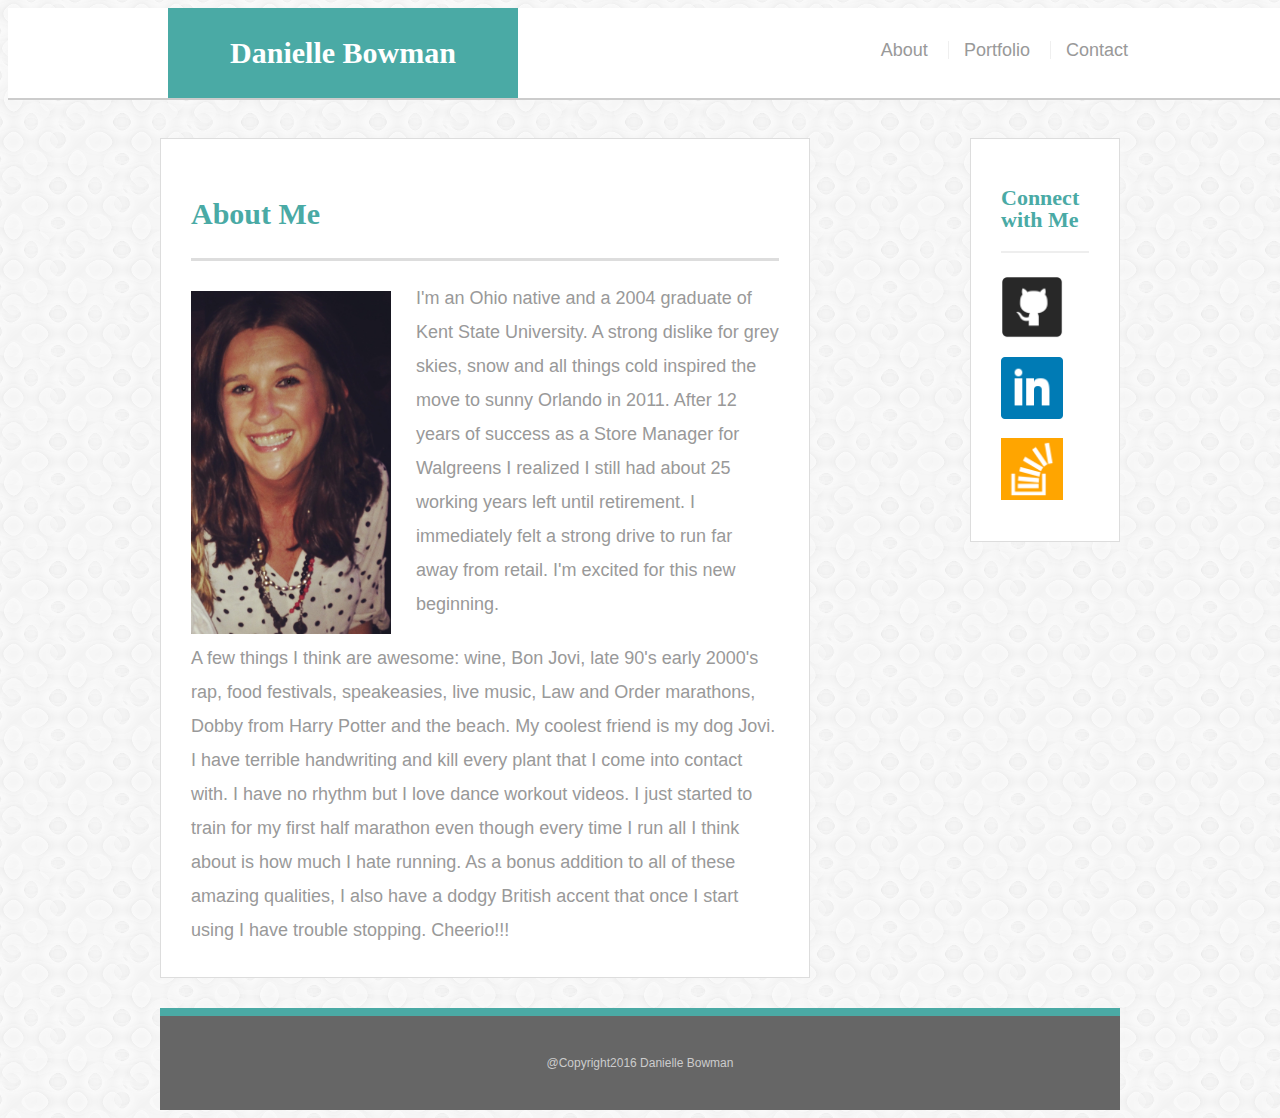
<file: index.html>
<!DOCTYPE html>
<html>
<head>
	<meta charset="UTF-8">
	<meta name="viewport" content="width=device-width, initial-scale=1.0">
	<title> About |  Danielle Bowman Bio</title>
	<link rel="stylesheet" type="text/css" href="assets/css/reset.css">
	<link rel="stylesheet" type="text/css" href="assets/css/style.css">
</head>
<body>
<div>
<header id="masthead">
	<div class="container">
	<a href="index.html" id="logo"> Danielle Bowman </a>
		<nav>
		
		<a href="index.html"> About </a>
		<a href="portfolio.html"> Portfolio</a>
		<a href="contact.html"> Contact </a>
		
		</nav>
		
	</div>
		
</header>

 <div id="main-container" class="container">
 	<section class="main-section">

		<h1> About Me </h1>

	 <img src="assets/images/IMG_7771.jpg" class="auth-image" alt="Your Name">
		
		<p> I'm an Ohio native and a 2004 graduate of Kent State University. A strong dislike for grey skies, snow and all things cold inspired the move to sunny Orlando in 2011. After 12 years of success as a Store Manager for Walgreens I realized I still had about 25 working years left until retirement. I immediately felt a strong drive to run far away from retail. I'm excited for this new beginning.</p>
		<p>A few things I think are awesome: wine, Bon Jovi, late 90's early 2000's rap, food festivals, speakeasies, live music, Law and Order marathons, Dobby from Harry Potter and the beach. My coolest friend is my dog Jovi. I have terrible handwriting and kill every plant that I come into contact with. I have no rhythm but I love dance workout videos. I just started to train for my first half marathon even though every time I run all I think about is how much I hate running. As a bonus addition to all of these amazing qualities, I also have a dodgy British accent that once I start using I have trouble stopping. Cheerio!!!</p>
		</section>
	
		
		<section class= "sidebar">	
			<div id="connect">
		<h2>Connect with Me </h2>
		
	  <a href="https://github.com/dcbowman">
	  <img src="assets/images/gitimg.png" alt="github" class="social"></a>
	<a href="https://www.linkedin.com/in/danielle-bowman-25592753">
	  <img src="assets/images/linkedin.png" alt="linkedin"class="social"></a>
	<a href="http://stackoverflow.com/users/6137120/danielle-bowman">
	  <img src="assets/images/stackoverflow.png" alt="stack" class="social"></a>
		</div>
		</section>
		
			
<footer>

	<div class="container">
		@Copyright2016 Danielle Bowman
	</div>
	</footer>
</body>
</html>
</file>
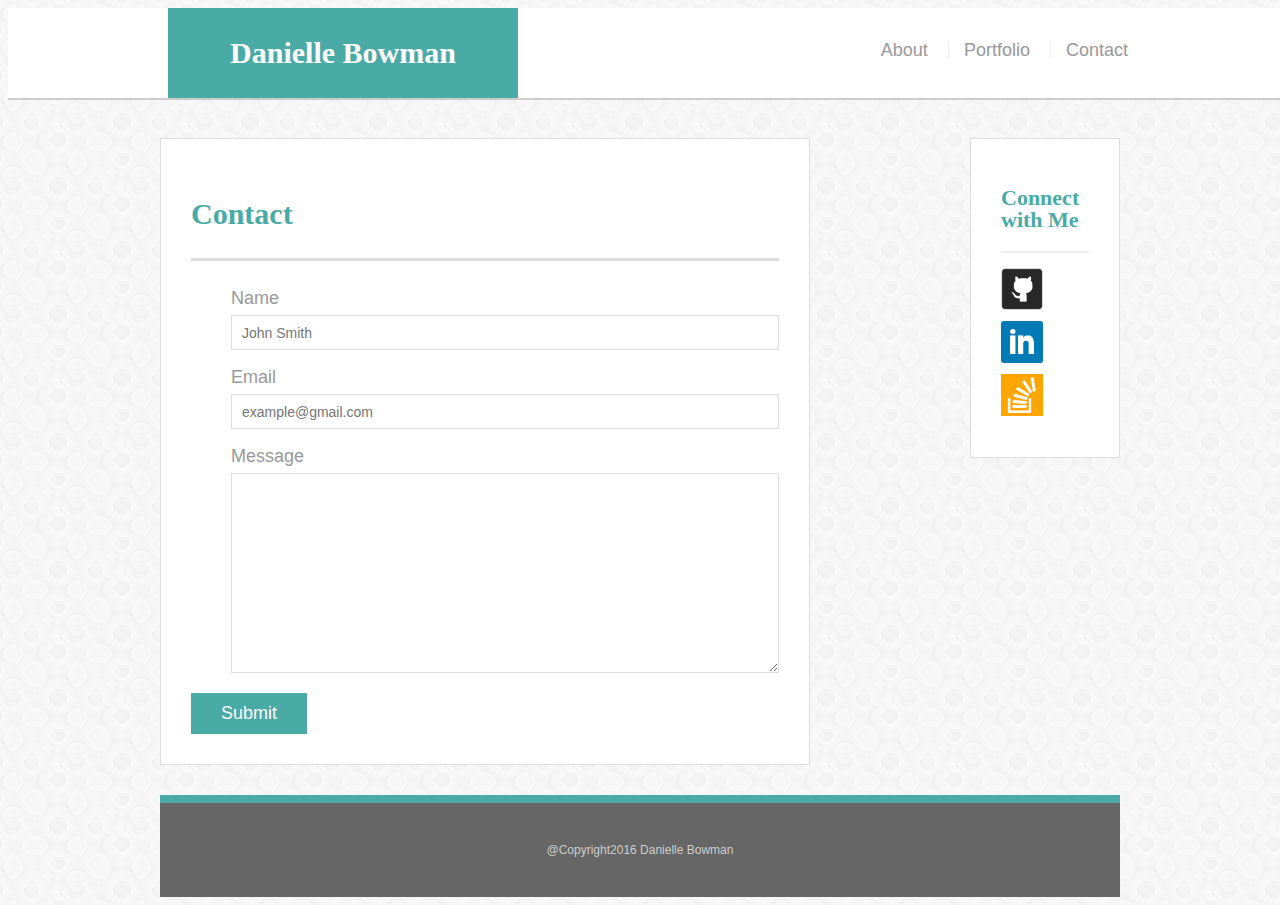
<file: contact.html>
<!DOCTYPE html>
<html>
<head>
	<title>Contact | Danielle Bowman</title>
  <link rel="stylesheet" type="text/css" href="assets/css/reset.css">
    <link rel="stylesheet" type="text/css" href="assets/css/style.css">
</head>
<body>
  <header id="masthead">
  <div class="container">
  <a href="index.html" id="logo"> Danielle Bowman</a>
  <nav>
		<a href="index.html"> About </a>
    <a href="portfolio.html"> Portfolio</a>
		<a href="contact.html"> Contact </a>
    </nav>
    </div>
  </header>

<div id="main-container" class="container">
  <section class="main-section">
<h1>Contact</h1>
<form id="contact-form">
<ul>
    <li>
    <label for="name">Name</label>
    <input type="text" id="name" name="name" placeholder="John Smith" required="required">
    </li>
    <li>
    <label for="email">Email</label>
    <input type="email" id="email" name="email" placeholder="example@gmail.com" required="required">
    <li>
    <label for="message">Message</label>
    <textarea id="message" name="message" required="required"></textarea>
    </li>
    </ul>
    <input type="submit">
   </form>
   </section>
      
<section class= "sidebar">
<div class="connect">  
        <h2>Connect with Me </h2>
        
      <a href="https://github.com/dcbowman">
      <img src="assets/images/gitimg.png" alt="github" style="width:42px;height:42px;border:0"></a>
    <a href="https://www.linkedin.com/in/danielle-bowman-25592753">
      <img src="assets/images/linkedin.png" alt="linkedin" style="width:42px;height:42px;border:0"></a>
    <a href="http://stackoverflow.com/users/6137120/danielle-bowman">
      <img src="assets/images/stackoverflow.png" alt="stack" style="width:42px;height:42px;border:0"></a>
        </div>
    
        </section>

<footer>
    <div class="container">
        @Copyright2016 Danielle Bowman
    </div>
    </footer>

</body>
</html>
</file>
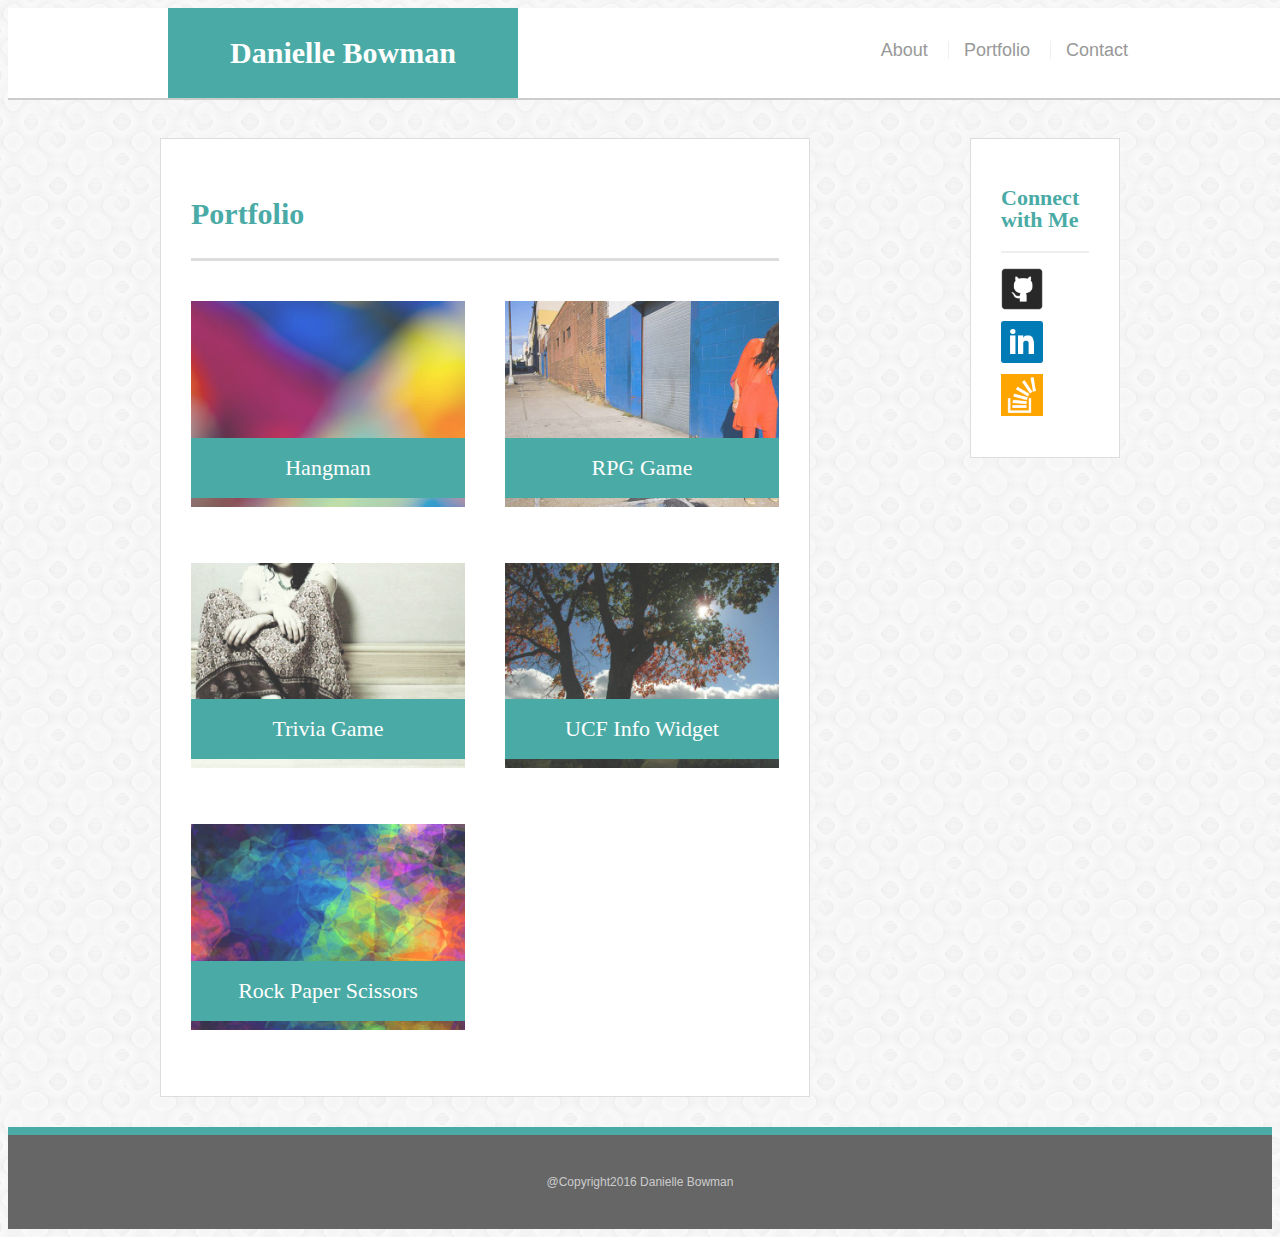
<file: portfolio.html>
<!DOCTYPE html>
<html>
<head>
	<meta charset="utf-8">
	<title>Portfolio | Danielle Bowman</title>
	<link rel="stylesheet" type="text/css" href="assets/css/reset.css">
	<link rel="stylesheet" type="text/css" href="assets/css/style.css">
</head>
<body>
	<header id="masthead">
	<div class="container">
	<a href="index.html" id="logo">Danielle Bowman</a>
	<nav>
	
		<a href="index.html"> About </a>
		<a href="portfolio.html"> Portfolio</a>
		<a href="contact.html"> Contact </a>
		</nav>
	</div>
	</header>
<div id="main-container" class="container">
<section class="main-section">
<h1> Portfolio </h1>
		<div class="work">
			<img src="assets/images/placeholder.jpg" alt"hangman">
			<h3>Hangman</h3>
		</div>
		<div class="work"> 
			<img src="assets/images/placeholder2.jpg" alt"RPG Game">
			<h3>RPG Game</h3>
			</div>
		<div class="work">
			<img src="assets/images/placeholder3.jpg" alt"Trivia Game">
			<h3>Trivia Game</h3>
		</div>
		<div class="work">
			<img src="assets/images/placeholder6.jpg" alt"UCF Info Widget">
			<h3>UCF Info Widget</h3>
		</div>
		<div class="work">
			<img src="assets/images/placeholder5.jpg" alt"Rock Paper Scissors">
			<h3>Rock Paper Scissors</h3>
		</div>
</section>

<section class="sidebar">
<div id="connect">
<h2>Connect with Me </h2>
	  <a href="https://github.com/dcbowman">
	  <img src="assets/images/gitimg.png" alt="github" style="width:42px;height:42px;border:0"></a>
	<a href="https://www.linkedin.com/in/danielle-bowman-25592753">
	  <img src="assets/images/linkedin.png" alt="linkedin" style="width:42px;height:42px;border:0"></a>
	<a href="http://stackoverflow.com/users/6137120/danielle-bowman">
	  <img src="assets/images/stackoverflow.png" alt="stack" style="width:42px;height:42px;border:0"></a>
		</div>
	</section>
</div>

<footer>
	<div class="container">
		@Copyright2016 Danielle Bowman
	</div>
	</footer>
</body>
</html>
</file>
<file: assets/css/style.css>
body{
		font-size: 18px;
		line-height: 34px;
		font-family: 'Arial', 'Helvetica Neue', Helvetica, sans-serif;
		background:url("../images/confectionary.png");
		color:777;
	
}

*{
	box-sizing: border-box;
}
/*general*/

.container {
	width: 100%;
	max-width: 960px;
	margin: 0 auto;
	clear: both;
}
h1, 
h2,
h3,
p {
	margin-bottom: 20px;
}
p:last-child {
	margin-bottom: 0;
}
h1, h2, h3 {
	font-family: 'Georgia', Times, Times New Roman, serif;
	font-weight: 700;
	color: #4aaaa5;
}
h1 {
	font-size: 30px;
	line-height: 49px;
	border-bottom: 3px solid #ddd;
	padding-bottom: 20px;
}
h2,
h3 {
	font-size: 22px;
}

/*header*/

#masthead {
	background: #fff;
	margin: 0 0 30px;
	z-index: 99;
	color: #fff;
	overflow: auto;
	border-bottom: 2px solid #ccc;
	position: fixed;
	width: 100%;
}
#logo {
	width: 350px;
	height: 90px;
	background: #4aaaa5;
	float: left;
	font-family: 'Georgia', Times, Times New Roman, serif;
	text-align: center;
	line-height: 90px;
	color: #fff;
	font-weight: 700;
	font-size: 30px;
	text-decoration: none;
}
nav {
	float: right;
	margin-top: 25px;
}
nav a {
	color: #999;
	text-decoration: none;
	margin-left: 15px;
	display: inline-block;
	border-left: 1px solid #efefef;
	padding-left: 15px;
	line-height: 18px;
}
nav a:first-child {
	border-left: 0 none;
}

/*footer*/

footer {
	background: #666;
	color: #fff;
	padding: 30px 0;
	clear: both;
	border-top: 8px solid #4aaaa5;
	color: #ccc;
	font-size: 12px;
	text-align: center;
}

/*sidebar*/

.sidebar {
	background: #fff;
	padding: 30px;
	max-width: 150px;
	width:30%;
	float: right;
	border: 1px solid #ddd;
	margin-bottom: 20px;

}
h3,
.sidebar h2 {
	border-bottom: 2px solid #eee;
	padding-bottom: 20px;
	margin-bottom: 15px;
	line-height: 22px;
}
.social {
	width: 62px;
	height: 62px;
	margin-top: 8px;
	margin-right: 5px;
}
.social:last-child {
	margin-right: 0;
}

/*main*/

#main-container {
	padding-top: 130px;
}
.main-section {
	background: #fff;
	padding: 30px;
	margin: 0 0 30px 0;
	width:650px;
	max-width: 70%;
	float: left;
	border: 1px solid #ddd;
	color:#999;
}

/*portfolio page*/

.work {
	width: 274px;
	overflow: auto;
	position: relative;
	float: left;
	margin: 20px 0 25px;
}
.work:nth-child(even) {
	margin-right: 40px;
}
.work img {
	width: 100%;
	border: 0 none;
	opacity: .8;
}
.work h3 {
	border-bottom: 0;
	background: #4aaaa5;
	color: #fff;
	text-align: center;
	position: absolute;
	padding: 15px;
	width: 100%;
	bottom: 20px;
	line-height: 30px;
	margin-bottom: 0;
	font-weight: 300;
}
.auth-image {
	width: 200px;
	height: auto;
	margin-top: 10px;
	float: left;
	margin-right: 25px;
}

/*contact page*/

#contact-form ul {
	margin-bottom: 20px;
}
#contact-form li {
	margin-bottom: 10px;
}
label,
input[type=text],
input[type=email],
textarea {
	display: block;
	width: 100%;
}
input[type=text],
input[type=email],
textarea {
	height: 35px;
	border: 1px solid #ddd;
	padding: 0 10px;
	font-size: 14px;
}
textarea {
	height: 200px;
}
input[type=submit] {
	background: #4aaaa5;
	border: 0 none;
	color: #fff;
	font-size: 18px;
	padding: 10px 30px;
	cursor: pointer;
}


@media screen and (max-width: 640px){
	header {
		position:static}

	#masthead{
		display:flex;
		padding:0px;
		justify-content:space-between;
		}

	nav a{
		display:inline-block;
		flex-direction:row;
		max-width:100%;
		padding-right:100px;	
		}
	
	#logo{
		clear:both;
		overflow:auto;
		width: 100%;
	}
	.main-container{
		width:100%;
		padding:20px;
		margin-top:15px;

		}
	.container{
		padding:15px;
		width:100%;
		margin:5px;
		}

	.main-section{
		padding-top:10px;
		margin-top:70px;
		max-width:100%;
		width:600px;
		}

	.auth-image{
		max-width:100%;
		float:none;
		}

		.sidebar{
		clear:both;
		width:575px;
		max-width:100%;
		}

		.work img{
		max-width:100%
		height:auto;
		}

		
	footer {width:100%;
		}
		}



@media screen and (max-width: 768px) and (min-width: 641px)
{

head{
	position:fixed;
		max-width:100%;
		padding-right:50px;}

#masthead{
	display:flex;
	flex-direction:row; 
}
nav {
	margin-right:25px;
	display:flex;
	flex-direction: row;
}
nav a{ 
display:flex;
flex-direction:row; }

.logo {
	margin-right:auto;
	margin-left:10px;
	width:350px;
	}
.auth-image {
	float:left;
	width:50%;
}
.main-section {
	clear:both;
	width:650px;
	max-width:100%;
	margin-left:30px;
	margin-right:10px;
	}


.sidebar {
	width:650px;
	max-width:100%;
	clear:both;
	margin-left:20px;
	margin-right:55px;
	}
}


@media screen and (max-width: 980px) and (min-width: 769px){

#masthead {display:inline-flex;
	justify-content:space-between;
	position:relative;
	max-width:100%;
}
nav {
	display:flex;
	justify-content:space-between;
	flex-direction:row;
	margin-right:40px;
	width:40%;
}

nav a {
	display:flex;
	flex-direction:row;align-self;
}

.logo {
	margin-left:40px;
	align-self:center;
}
.auth-image {
	max-width:100%;
	float:left;
}
.main-section {
	width:50%;
	max-width: 500px
	padding-left:40px;
	float:left;
	margin-left:40px;
	margin-top:0px;

}
.sidebar {
	width:50%;
	max-width:270px;
	position: relative;
	float:right;
	margin-right:10px;
	
}
}
</file>
